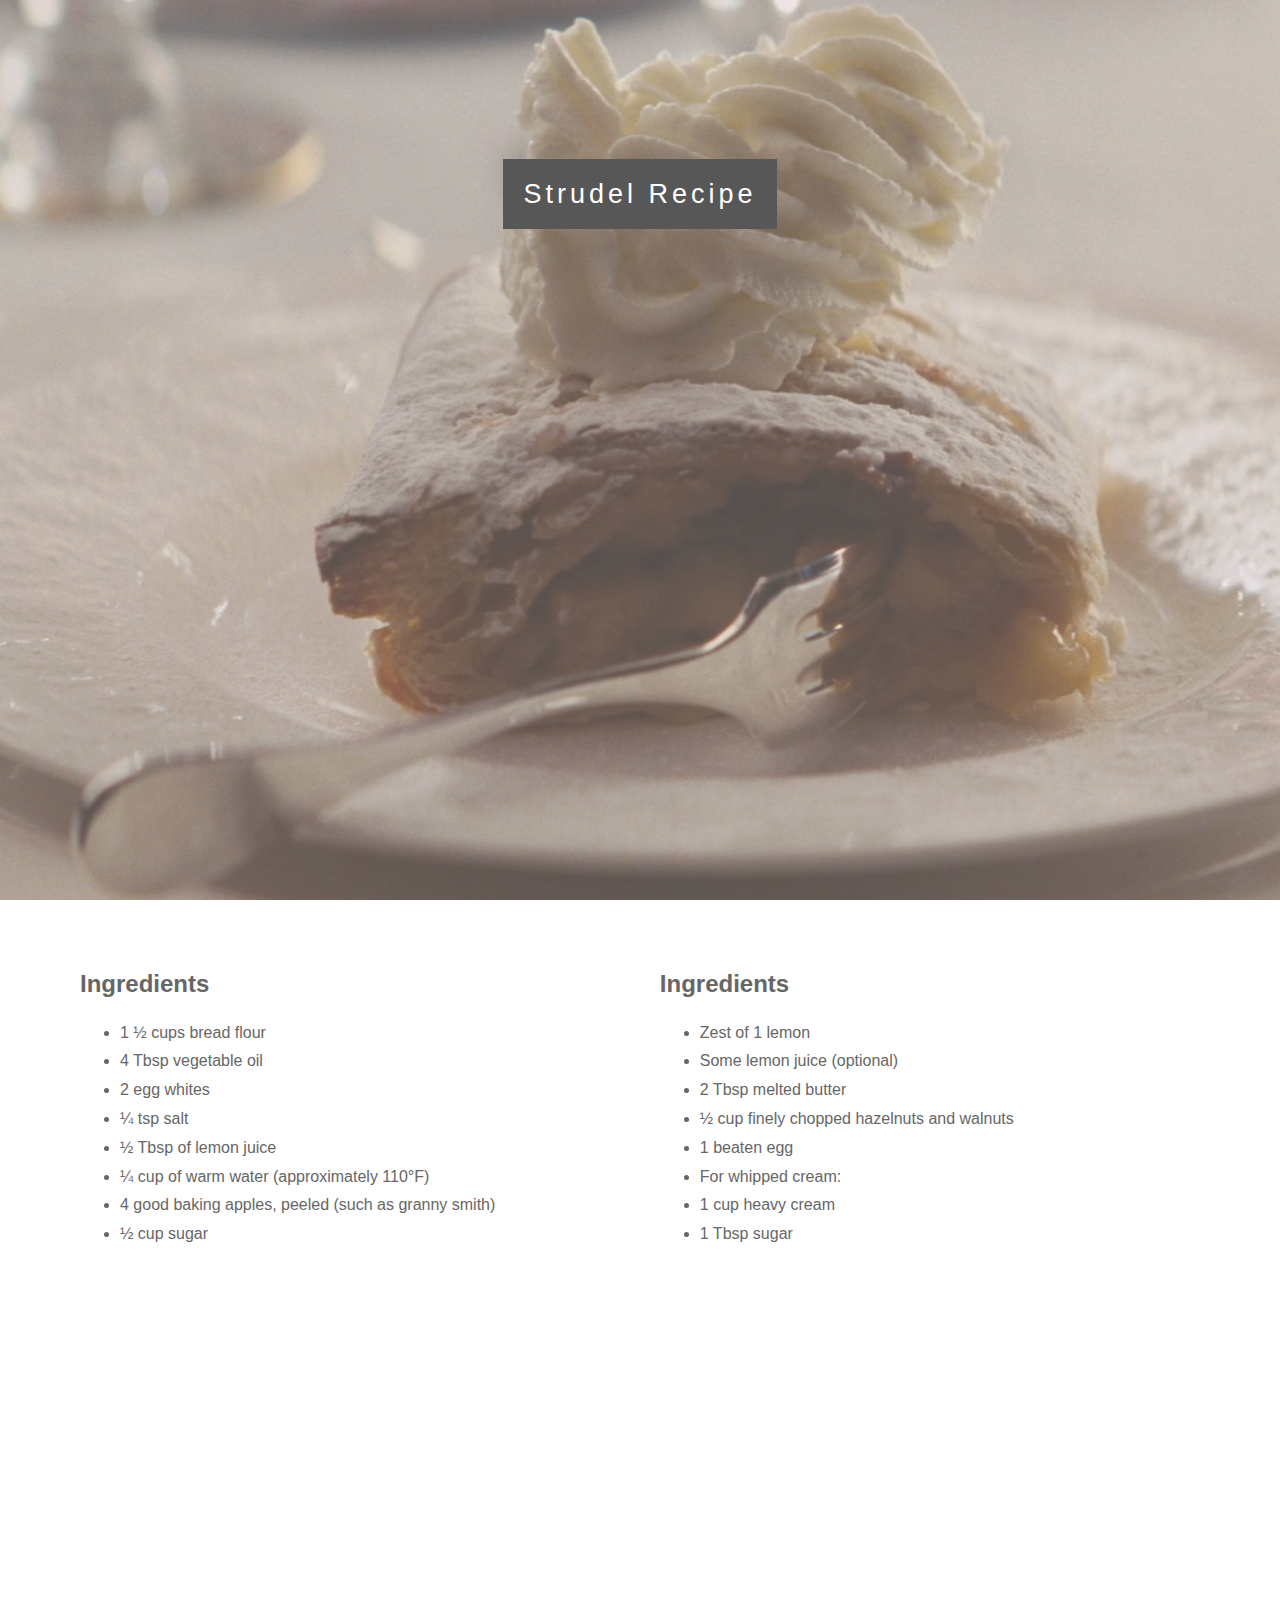
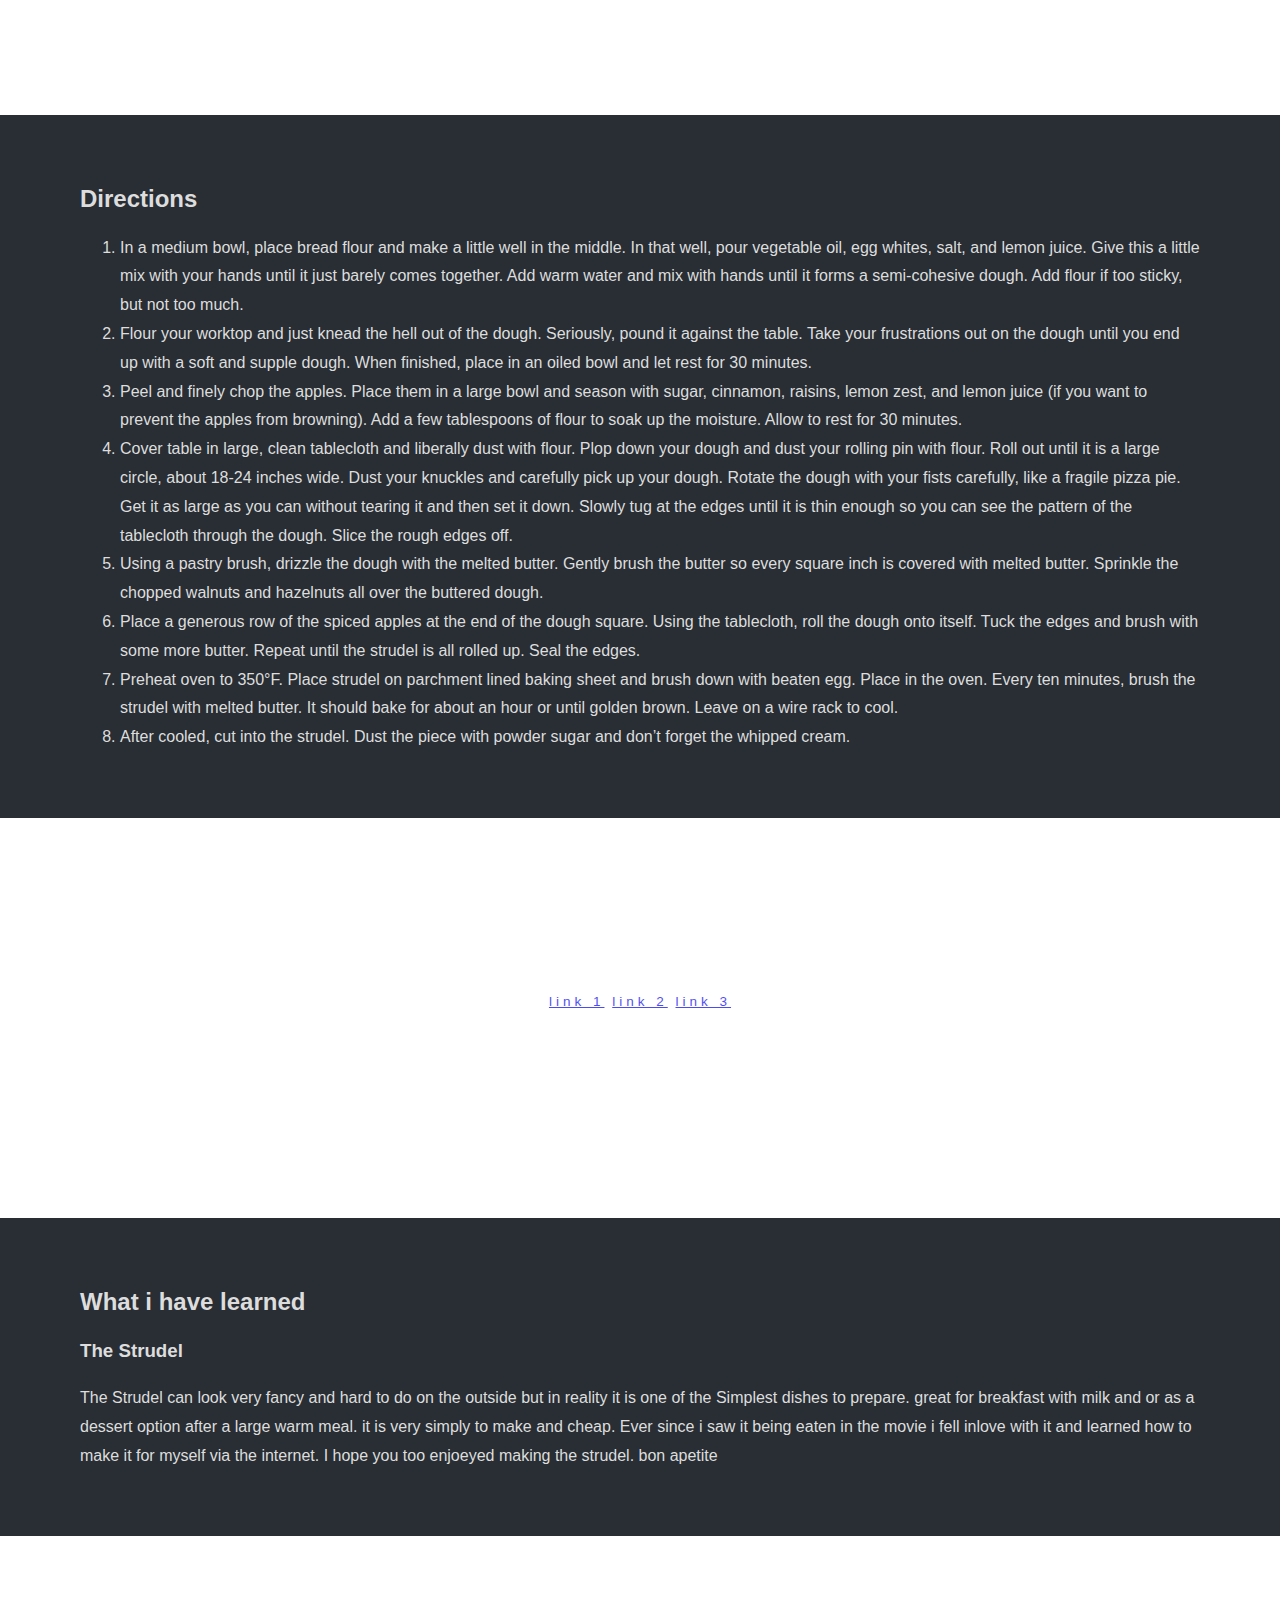
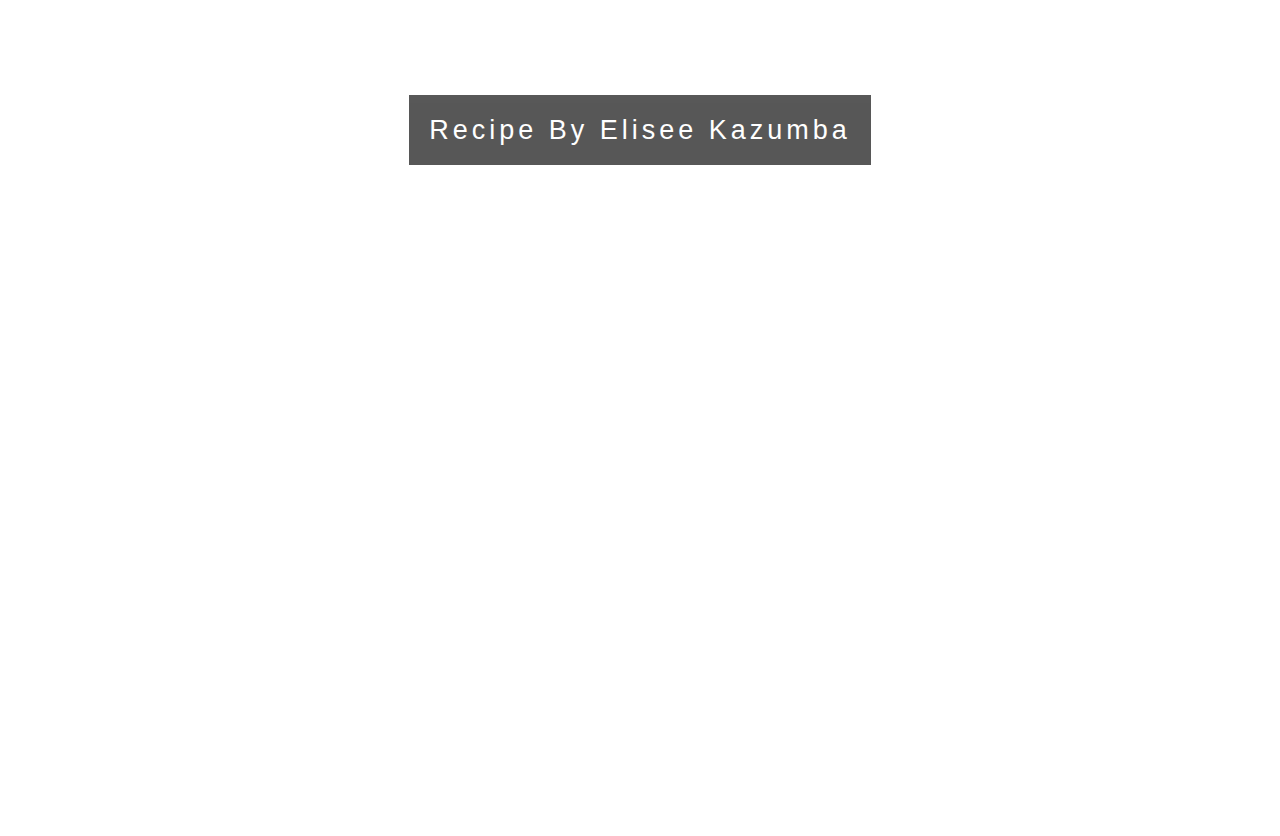
<file: index.html>
<!DOCTYPE html>
<html lang="en">
<head>
  <meta charset="UTF-8">
  <meta name="viewport" content="width=device-width, initial-scale=1.0">
  <meta http-equiv="X-UA-Compatible" content="ie=edge">
  <title>Strudel Recipe</title>
  <link rel="stylesheet" href="css/style.css">
</head>
<body>
  <div class="pimg1">
    <div class="ptext">
      <span class="border">
        Strudel Recipe 
      </span>

    </div>
  </div>

  <section class="section section-light">
    <h2>Ingredients</h2>
      <div class="Ingredients"> 
        <ul>
          <li>1 ½ cups bread flour</li>
          <li>4 Tbsp vegetable oil</li>
          <li>2 egg whites</li>
          <li>¼ tsp salt</li>
          <li>½ Tbsp of lemon juice</li>
          <li>¼ cup of warm water (approximately 110°F)</li> 
          <li>4 good baking apples, peeled (such as granny smith)</li>
          <li>½ cup sugar</li>

        </ul>
      </div>
  </section>
  <section class="section section-light">
    <h2>Ingredients</h2>
      <div class="Ingredients"> 
        <ul>
          <li>Zest of 1 lemon</li>
          <li>Some lemon juice (optional)</li>
          <li>2 Tbsp melted butter</li>
          <li>½ cup finely chopped hazelnuts and walnuts</li>
          <li>1 beaten egg</li>
          <li>For whipped cream:</li>
          <li>1 cup heavy cream</li>
          <li>1 Tbsp sugar</li>
        </ul>
      </div>
  </section>

  <div class="pimg2">
    <div class="ptext">
      <span class="border trans">
         Inspired by the <strong>tandartenführer</strong>(Colonel) Hans Landa in the Bizarre, bold, bloody and masterpiece of a film called Inglorious Basterds. in a dinner scene beautifully directed, the Apple strudel has since become one of my favourite food to explore in my culinary journey. so if your looking for fancy french food look no further.
      </span>
    </div>
  </div>

  <section class="section section-dark">
    <h2>Directions</h2>
    <p>
      <ol>
        <li>In a medium bowl, place bread flour and make a little well in the middle. In that well, pour vegetable oil, egg whites, salt, and lemon juice. Give this a little mix with your hands until it just barely comes together. Add warm water and mix with hands until it forms a semi-cohesive dough. Add flour if too sticky, but not too much.
        </li>

        <li>Flour your worktop and just knead the hell out of the dough. Seriously, pound it against the table. Take your frustrations out on the dough until you end up with a soft and supple dough. When finished, place in an oiled bowl and let rest for 30 minutes.
        </li>

        <li>Peel and finely chop the apples. Place them in a large bowl and season with sugar, cinnamon, raisins, lemon zest, and lemon juice (if you want to prevent the apples from browning). Add a few tablespoons of flour to soak up the moisture. Allow to rest for 30 minutes.
        </li>

        <li>Cover table in large, clean tablecloth and liberally dust with flour. Plop down your dough and dust your rolling pin with flour. Roll out until it is a large circle, about 18-24 inches wide. Dust your knuckles and carefully pick up your dough. Rotate the dough with your fists carefully, like a fragile pizza pie. Get it as large as you can without tearing it and then set it down. Slowly tug at the edges until it is thin enough so you can see the pattern of the tablecloth through the dough. Slice the rough edges off.
        </li>
        
        <li>Using a pastry brush, drizzle the dough with the melted butter. Gently brush the butter so every square inch is covered with melted butter. Sprinkle the chopped walnuts and hazelnuts all over the buttered dough.
        </li>
        
        <li>Place a generous row of the spiced apples at the end of the dough square. Using the tablecloth, roll the dough onto itself. Tuck the edges and brush with some more butter. Repeat until the strudel is all rolled up. Seal the edges.
        </li>
      
        <li>Preheat oven to 350°F. Place strudel on parchment lined baking sheet and brush down with beaten egg. Place in the oven. Every ten minutes, brush the strudel with melted butter. It should bake for about an hour or until golden brown. Leave on a wire rack to cool.
        </li>
        <li>After cooled, cut into the strudel. Dust the piece with powder sugar and don’t forget the whipped cream.
        </li>

      </ol>
    </p>
  </section>

  <div class="pimg3">
    <div class="ptext">
      <span class="border trans">
        <p>Visit other sites with the best other recipes recommended personally by me</p>
        <p>
          <a href="https://www.google.com/url?sa=i&source=images&cd=&cad=rja&uact=8&ved=0ahUKEwja-6jDrM_gAhWCxoUKHY5gCVcQMwhlKAAwAA&url=https%3A%2F%2Fplatedcravings.com%2Fapple-strudel-recipe%2F&psig=AOvVaw1Avam0hxpkOCvHgyu8VA_G&ust=1550925143926677&ictx=3&uact=3"> link 1</a>
          <a href="https://www.google.com/url?sa=i&source=images&cd=&cad=rja&uact=8&ved=0ahUKEwja-6jDrM_gAhWCxoUKHY5gCVcQMwhmKAEwAQ&url=https%3A%2F%2Fwww.taste.com.au%2Frecipes%2Fapple-strudel-2%2F093effc0-4b11-41a6-b085-9ef28c769704&psig=AOvVaw1Avam0hxpkOCvHgyu8VA_G&ust=1550925143926677&ictx=3&uact=3"></a>
          <a href="https://www.google.com/url?sa=i&source=images&cd=&cad=rja&uact=8&ved=0ahUKEwja-6jDrM_gAhWCxoUKHY5gCVcQMwhnKAIwAg&url=https%3A%2F%2Fwww.tasteofhome.com%2Frecipes%2Fpecan-apple-strudel%2F&psig=AOvVaw1Avam0hxpkOCvHgyu8VA_G&ust=1550925143926677&ictx=3&uact=3"> link 2</a>
          <a href="https://www.google.com/url?sa=i&source=images&cd=&cad=rja&uact=8&ved=0ahUKEwja-6jDrM_gAhWCxoUKHY5gCVcQMwhoKAMwAw&url=http%3A%2F%2Fwww.lilvienna.com%2Foriginal-viennese-apple-strudel%2F&psig=AOvVaw1Avam0hxpkOCvHgyu8VA_G&ust=1550925143926677&ictx=3&uact=3"> link 3</a>
        </p>
      </span>
    </div>
  </div>

  <section class="section section-dark">
    <h2>What i have learned</h2>
    <p>
      <h3>The Strudel</h3>
        <p>
          The Strudel can look very fancy and hard to do on the outside but in reality it is one of the Simplest dishes to prepare. great for breakfast with milk and or as a dessert option after a large warm meal. it is very simply to make and cheap. Ever since i saw it being eaten in the movie i fell inlove with it and learned how to make it for myself via the internet. I hope you too enjoeyed making the strudel. bon apetite
        </p>
    </p>


  </section>

  <div class="pimg1">
    <div class="ptext">
      <span class="border">
        Recipe By Elisee Kazumba
      </span>
    </div>
  </div>
</body>
</html>
</file>
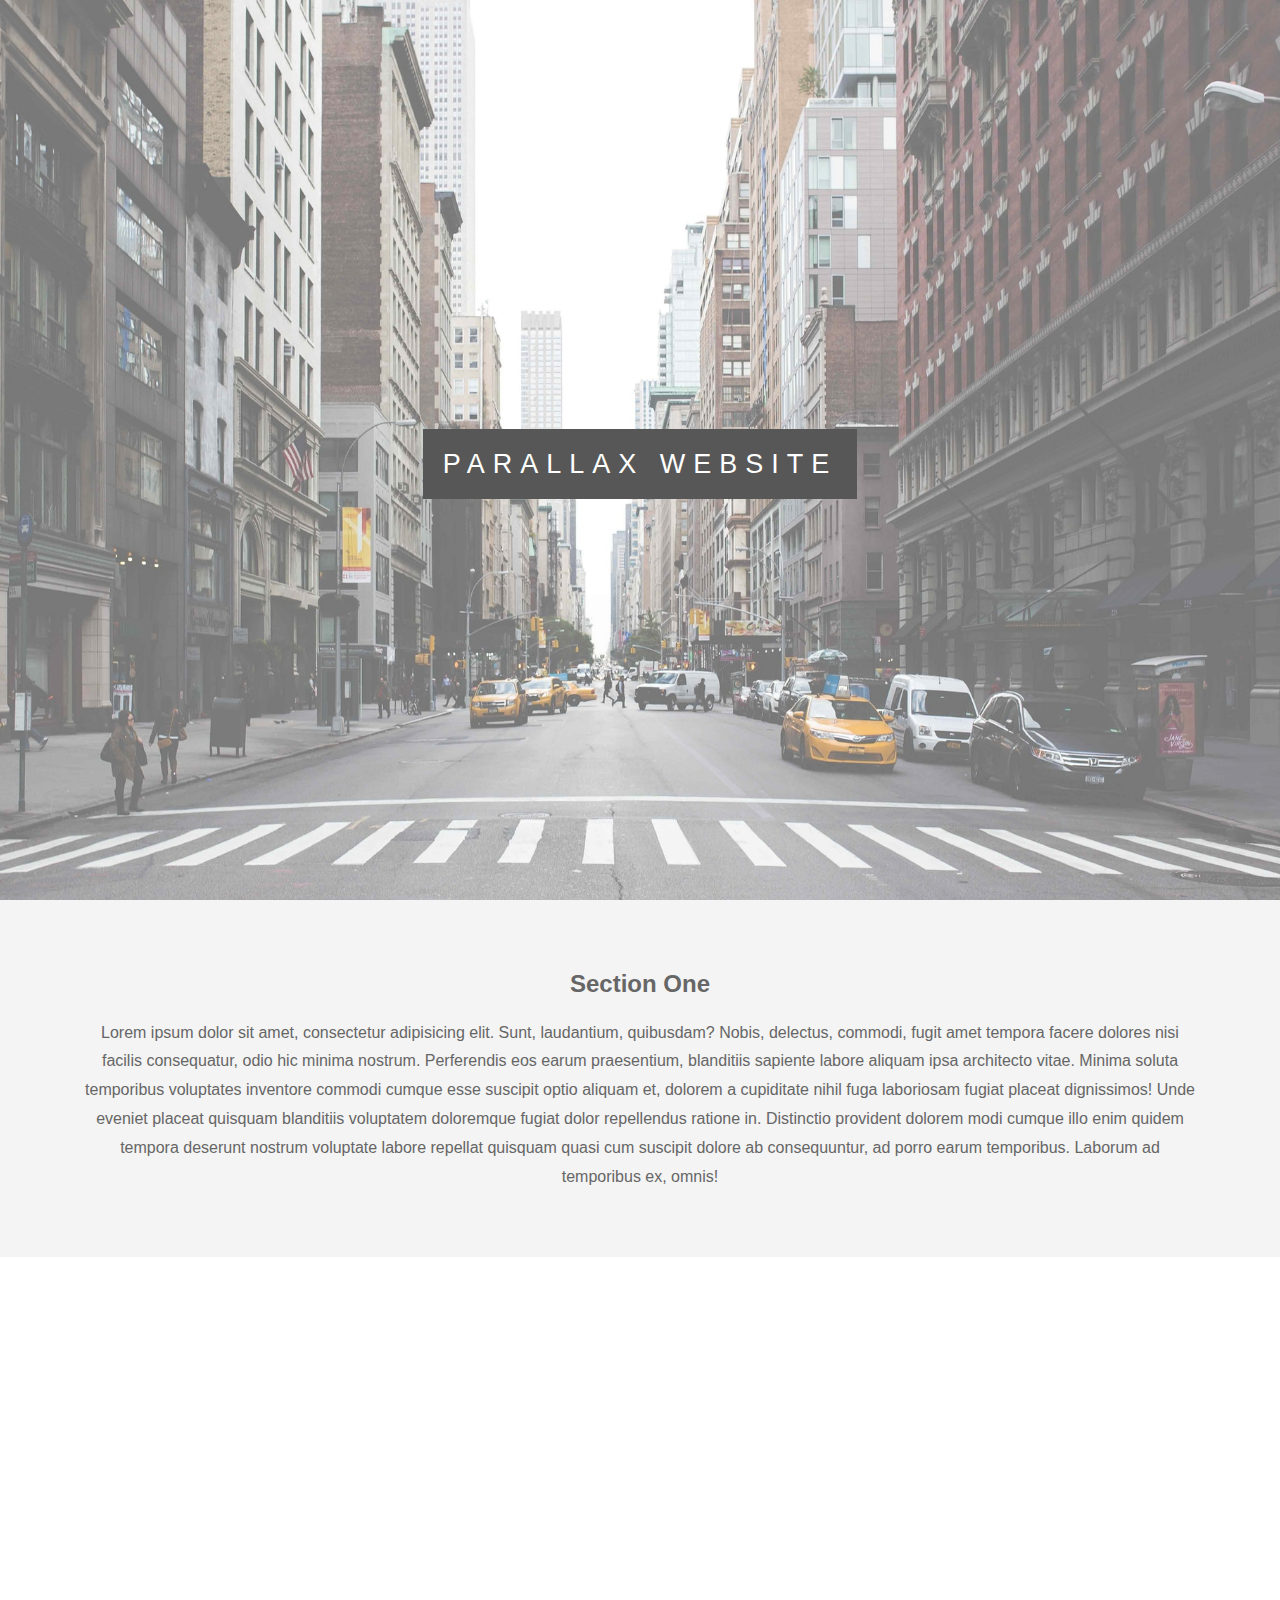
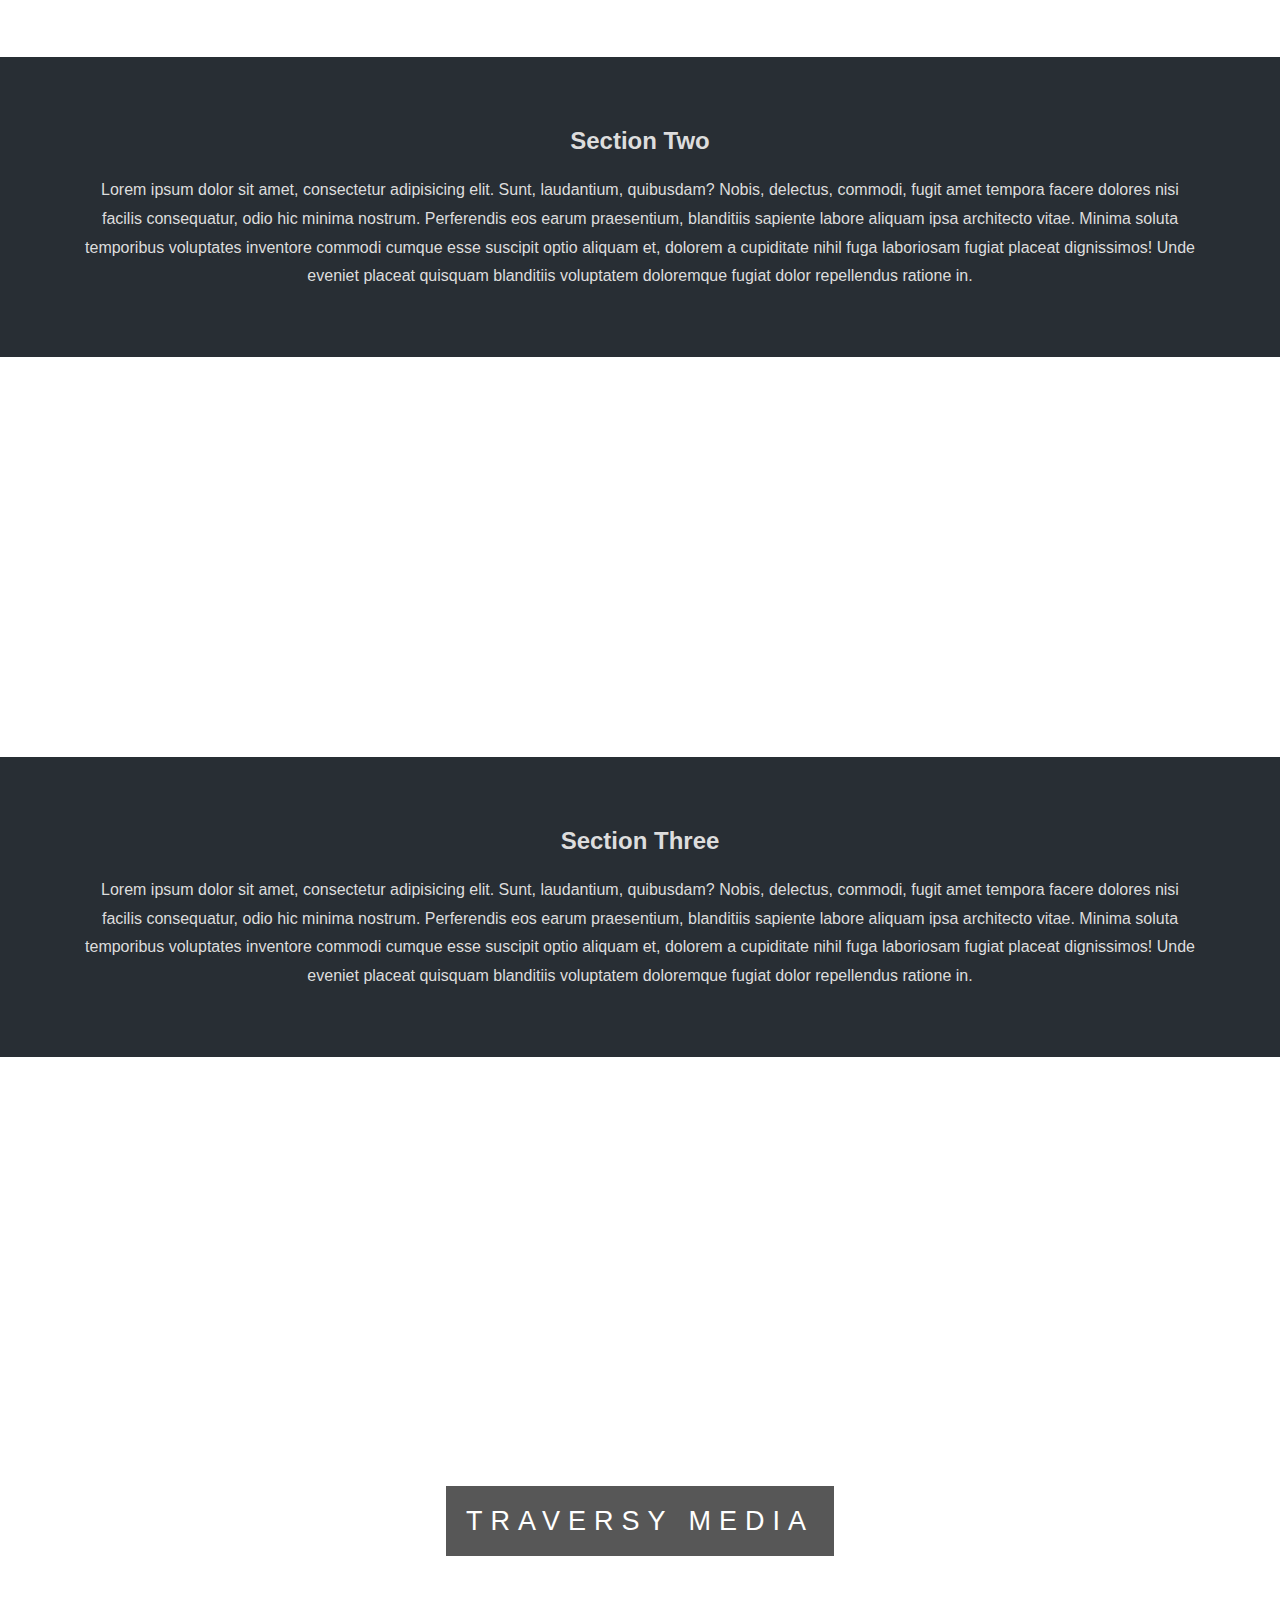
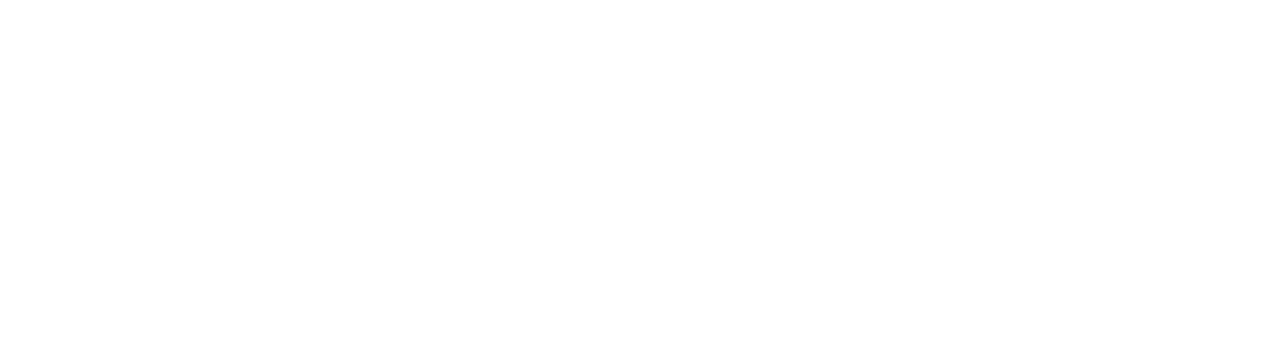
<file: Resources/parallaxwebsite/index.html>
<!DOCTYPE html>
<html lang="en">
<head>
  <meta charset="UTF-8">
  <meta name="viewport" content="width=device-width, initial-scale=1.0">
  <meta http-equiv="X-UA-Compatible" content="ie=edge">
  <title>Parallax Website Demo</title>
  <link rel="stylesheet" href="css/style.css">
</head>
<body>
  <div class="pimg1">
    <div class="ptext">
      <span class="border">
        Parallax Website
      </span>
    </div>
  </div>

  <section class="section section-light">
    <h2>Section One</h2>
    <p>
      Lorem ipsum dolor sit amet, consectetur adipisicing elit. Sunt, laudantium, quibusdam? Nobis, delectus, commodi, fugit amet tempora facere dolores nisi facilis consequatur, odio hic minima nostrum. Perferendis eos earum praesentium, blanditiis sapiente labore aliquam ipsa architecto vitae. Minima soluta temporibus voluptates inventore commodi cumque esse suscipit optio aliquam et, dolorem a cupiditate nihil fuga laboriosam fugiat placeat dignissimos! Unde eveniet placeat quisquam blanditiis voluptatem doloremque fugiat dolor repellendus ratione in. Distinctio provident dolorem modi cumque illo enim quidem tempora deserunt nostrum voluptate labore repellat quisquam quasi cum suscipit dolore ab consequuntur, ad porro earum temporibus. Laborum ad temporibus ex, omnis!
    </p>
  </section>

  <div class="pimg2">
    <div class="ptext">
      <span class="border trans">
        Image Two Text
      </span>
    </div>
  </div>

  <section class="section section-dark">
    <h2>Section Two</h2>
    <p>
      Lorem ipsum dolor sit amet, consectetur adipisicing elit. Sunt, laudantium, quibusdam? Nobis, delectus, commodi, fugit amet tempora facere dolores nisi facilis consequatur, odio hic minima nostrum. Perferendis eos earum praesentium, blanditiis sapiente labore aliquam ipsa architecto vitae. Minima soluta temporibus voluptates inventore commodi cumque esse suscipit optio aliquam et, dolorem a cupiditate nihil fuga laboriosam fugiat placeat dignissimos! Unde eveniet placeat quisquam blanditiis voluptatem doloremque fugiat dolor repellendus ratione in.
    </p>
  </section>

  <div class="pimg3">
    <div class="ptext">
      <span class="border trans">
        Image Three Text
      </span>
    </div>
  </div>

  <section class="section section-dark">
    <h2>Section Three</h2>
    <p>
      Lorem ipsum dolor sit amet, consectetur adipisicing elit. Sunt, laudantium, quibusdam? Nobis, delectus, commodi, fugit amet tempora facere dolores nisi facilis consequatur, odio hic minima nostrum. Perferendis eos earum praesentium, blanditiis sapiente labore aliquam ipsa architecto vitae. Minima soluta temporibus voluptates inventore commodi cumque esse suscipit optio aliquam et, dolorem a cupiditate nihil fuga laboriosam fugiat placeat dignissimos! Unde eveniet placeat quisquam blanditiis voluptatem doloremque fugiat dolor repellendus ratione in.
    </p>
  </section>

  <div class="pimg1">
    <div class="ptext">
      <span class="border">
        Traversy Media
      </span>
    </div>
  </div>
</body>
</html>
</file>
<file: css/style.css>
body, html{
  height:100%;
  margin:0;
  font-size:16px;
  font-family:"Lato", sans-serif;
  font-weight:400;
  line-height:1.8em;
  color:#666;
}

.pimg1, .pimg2, .pimg3{
  position:relative;
  opacity:0.70;
  background-position:center;
  background-size:cover;
  background-repeat:no-repeat;

  /*
    fixed = parallax
    scroll = normal
  */
  background-attachment:fixed;
}

.pimg1{
  background-image:url('../img/image.jpg');
  min-height:100%;
}

.pimg2{
  background-image:url('../img/maxresdefault.jpg');
  min-height:400px;
}

.pimg3{
  background-image:url('../img/Strudel_creme.jpg');
  min-height:400px;
}
.description{
  background-color:#f4f4f4;
  color:#666;
  letter-spacing:'2px'
}

.section{
  text-align:left;
  padding:50px 80px;
}

.section-light{
  background-color:#1111111;
  color:#666;
  display: inline-block;

}

.section-dark{
  background-color:#282e34;
  color:#ddd;
}

.ptext{
  position:absolute;
  top:20%;
  width:100%;
  text-align:center;
  color:#000;
  font-size:27px;
  letter-spacing:4px;
}

.ptext .border{
  background-color:#111;
  color:#fff;
  padding:20px;
}

.ptext .border.trans{
  background-color:transparent;
  font-size: 50%
}

@media(max-width:568px){
  .pimg1, .pimg2, .pimg3{
    background-attachment:scroll;
  }
}
</file>
<file: Resources/parallaxwebsite/css/style.css>
body, html{
  height:100%;
  margin:0;
  font-size:16px;
  font-family:"Lato", sans-serif;
  font-weight:400;
  line-height:1.8em;
  color:#666;
}

.pimg1, .pimg2, .pimg3{
  position:relative;
  opacity:0.70;
  background-position:center;
  background-size:cover;
  background-repeat:no-repeat;

  /*
    fixed = parallax
    scroll = normal
  */
  background-attachment:fixed;
}

.pimg1{
  background-image:url('../img/image1.jpg');
  min-height:100%;
}

.pimg2{
  background-image:url('../img/image2.jpg');
  min-height:400px;
}

.pimg3{
  background-image:url('../img/image3.jpg');
  min-height:400px;
}

.section{
  text-align:center;
  padding:50px 80px;
}

.section-light{
  background-color:#f4f4f4;
  color:#666;
}

.section-dark{
  background-color:#282e34;
  color:#ddd;
}

.ptext{
  position:absolute;
  top:50%;
  width:100%;
  text-align:center;
  color:#000;
  font-size:27px;
  letter-spacing:8px;
  text-transform:uppercase;
}

.ptext .border{
  background-color:#111;
  color:#fff;
  padding:20px;
}

.ptext .border.trans{
  background-color:transparent;
}

@media(max-width:568px){
  .pimg1, .pimg2, .pimg3{
    background-attachment:scroll;
  }
}
</file>
